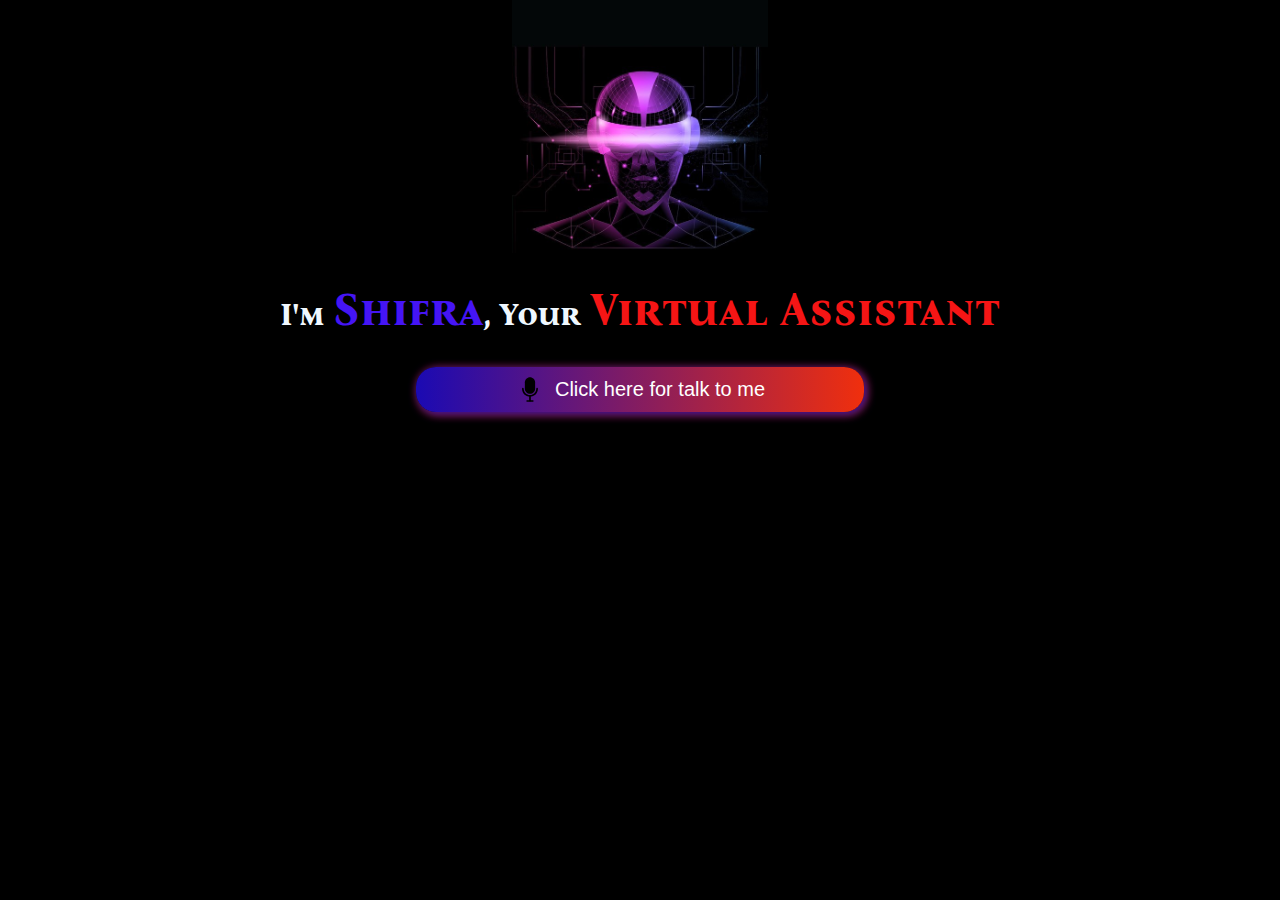
<file: index.html>
<!DOCTYPE html>  
<html lang="en">  
<head>  
    <meta charset="UTF-8">  
    <meta name="viewport" content="width=device-width, initial-scale=1.0">  
    <title>Shifra, My virtual assistant</title>  
    <link rel="42127497.jpg" href="img_001.jpg" type="image/x-icon">  
    <link rel="stylesheet" href="style.css">  
</head>  
<body>  
    <img src="42127497.jpg" alt="logo" id="logo">  
    <h1>I'm <span id="name">Shifra</span>, Your <span id="va">Virtual Assistant</span></h1>  
    <img src="mi-ezgif.com-crop.gif" alt="voice" id="voice">  
    <button id="btn"><img src="mic.svg" alt="mic"><span id="content">Click here for talk to me</span> </button>  
    <script src="script.js"></script>
</body>     
</html>
</file>
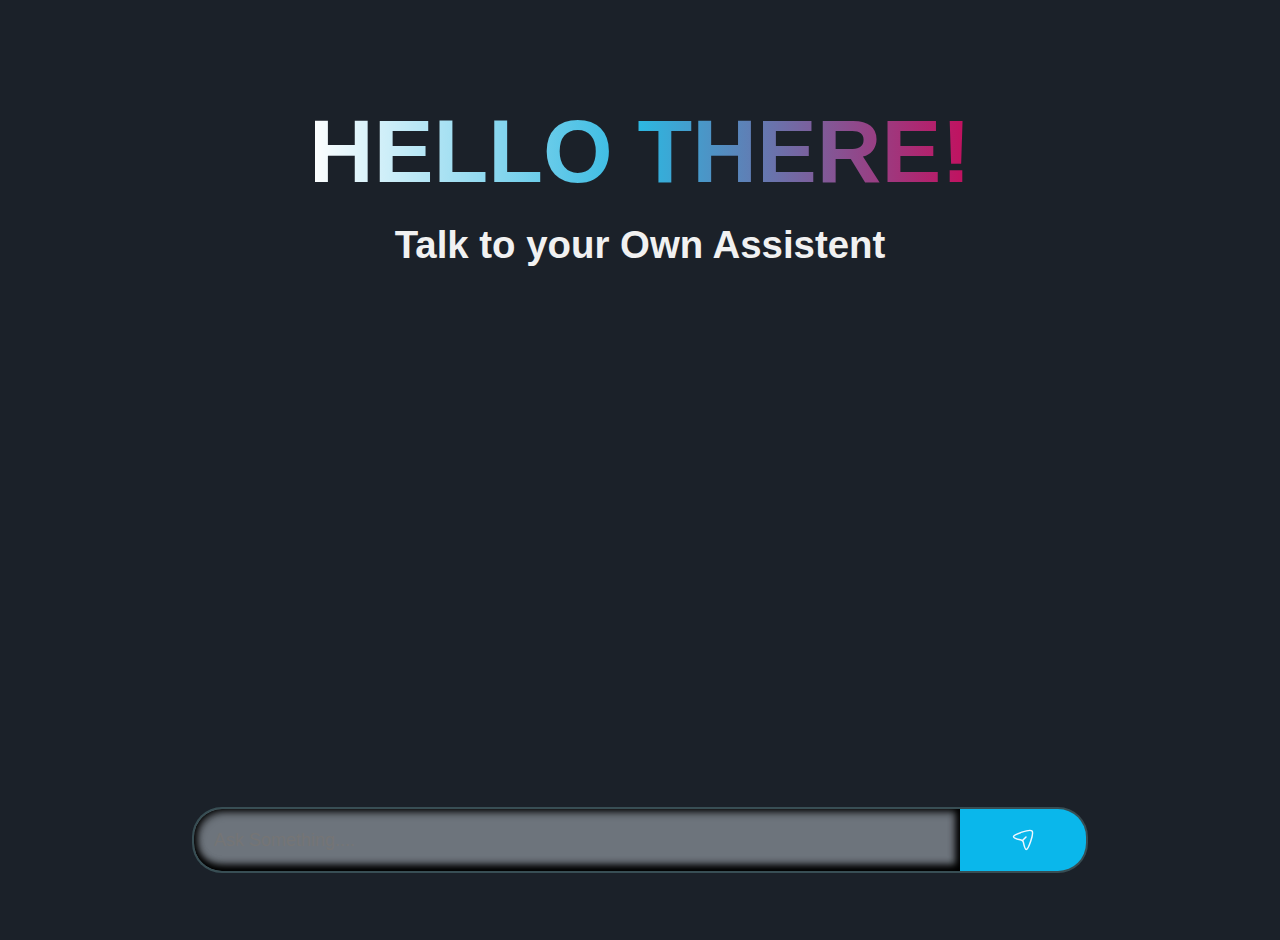
<file: index1.html>
<!DOCTYPE html>
<html lang="en">
<head>
    <meta charset="UTF-8">
    <meta name="viewport" content="width=device-width, initial-scale=1.0">
    <title>chat Gpt</title>
    <link rel="stylesheet" href="style1.css">
</head>
<body>
 <div class="container">
    <h1>HELLO THERE!</h1>
    <h2>Talk to your Own Assistent</h2>
 </div>  
 <div class="prompt-area">
<input type="text" class="prompt" placeholder="Ask Something....">
<button class="btn"><img src="send.svg" alt="btn"></button>

 </div> 
<div class="chat-container">
</div>
 <script src="script1.js"></script>   
</body>
</html>
</file>
<file: style.css>
@import url('https://fonts.googleapis.com/css2?family=Bona+Nova+SC:ital,wght@0,400;0,700;1,400&display=swap');
*  
{  
  margin: 0;  
  padding: 0;  
  box-sizing: border-box;  
}  
body {  
  width: 100%;  
  height: 100%;  
  background-color: black;  
  display: flex;  
  align-items: center;  
  justify-content: center;  
  gap: 30px;  
  flex-direction: column;
}  
#logo {  
  width: 20vw;    
}  
h1 {  
  color: aliceblue; 
  font-family: "Bona Nova SC", serif;
}
#name{
  color: rgb(69, 21, 245);
  font-size: 45px;
}
#va{
  color: rgb(245, 21, 21);
  font-size: 45px;
}
#voice{
  height: 150px;
display: none;
}
#btn
{
  width: 35%;
  background: linear-gradient(to right,rgb(27, 10, 179),rgb(240, 47, 13));
  padding: 10px;
  display: flex;
  align-items: center;
  justify-content: center;
  gap: 10px;
  font-size: 20px;
  border-radius: 20px;
  color: white;
  box-shadow: 2px 2px 10px rgb(27, 10, 179), 2px 2px 10px rgb(240, 47, 13);
  border: none;
  transition: 0.5s;
  cursor: pointer;
}
#btn:hover{
  box-shadow: 2px 2px 10px rgb(27, 10, 179), 2px 2px 10px rgb(240, 47, 13);
  letter-spacing: 2px;

}
</file>
<file: style1.css>
*{
    margin: 0;
    padding: 0;
    box-sizing: border-box;
    font-family: 'Gill Sans', 'Gill Sans MT', Calibri, 'Trebuchet MS', sans-serif;
}
body{
    width: 100%;
    height: 100%;
    background-color: rgb(27, 33, 41);
}
.container{
    width: 100%;
    height: 100vh;
    display: flex;
    align-items: center;
    gap:20px;
    padding-top: 100px;
    flex-direction: column;
}
.container h1{
    display: inline-block;
    font-size: 7vw;
    background: linear-gradient(to right,white,rgb(45, 183, 225) ,rgb(196, 14, 93));
    background-clip: text;
    -webkit-text-fill-color: transparent;
}
.container h2{
    font-size: 3vw;
    color: rgb(241, 241, 241);
}
.prompt-area{
    width: 100%;
    height:120px;
    background-color: rgb(27, 33, 41);
    position: fixed;
    bottom: 0;
    display: flex;
    align-items: center;
    justify-content: center;
    z-index: 2;
}
.prompt{
    width: 60%;
    height: 55%;
    padding: 20px;
    border-radius: 30px 0px 0px 30px;
    background-color: rgba(240, 248, 255, 0.388);
    border: 2px solid rgb(56, 78, 84);
    border-right:none;
    outline:none;
    box-shadow: inset 2px 2px 10px rgb(0, 0, 0),inset -2px -4px 10px black,inset -2px -4px 10px black;
    font-size: 18px;
    color:white
}
.btn{
    border: none;
    width: 10%;
    height: 55%;
    background-color: rgb(10, 183, 235);
  
    border-radius: 0px 30px 30px 0px;
    display: flex;
    align-items: center;
    justify-content: center;
    border: 2px solid rgb(56, 78, 84);
    border-left:none;
    cursor: pointer;
}
.btn:hover{
    background-color: rgba(14, 122, 155, 0.728);
}
.chat-container{
    width: 100%;
    max-height: calc(100vh - 120px);
    overflow-y: auto;
    padding: 20px;
    display: flex;
    /* align-items: center; */
    flex-direction: column;
    gap:20px;
}
.user-chat-box{
    width: 70%;
    padding: 20px;
    background-color: rgb(96, 136, 173);
    display: flex;

    /* gap:20px; */
    border-radius: 30px 30px 0px 30px;
    color: rgba(255, 255, 255, 0.758);
    font-size: 20px;
    box-shadow: 2px 4px 10px black;
}
#img{
 width: 100px;
 height: 100%;
    display: flex;
    align-items: center;
    justify-content: center;

}
#img img{
    width: 50px;
    height: 50px;
    filter: drop-shadow(2px 2px 10px black);
}
.ai-chat-box{
    width: 70%;
    padding: 20px;
    background-color: rgba(120, 169, 215, 0.276);
    display: flex;
    gap:20px;
 
    border-radius: 30px 30px 30px 0px;
    color: rgba(255, 255, 255, 0.829);
    font-size: 20px;
    box-shadow: 2px 4px 10px black;
}
.loading{
    filter: drop-shadow(2px 2px 2px black);
}
</file>
